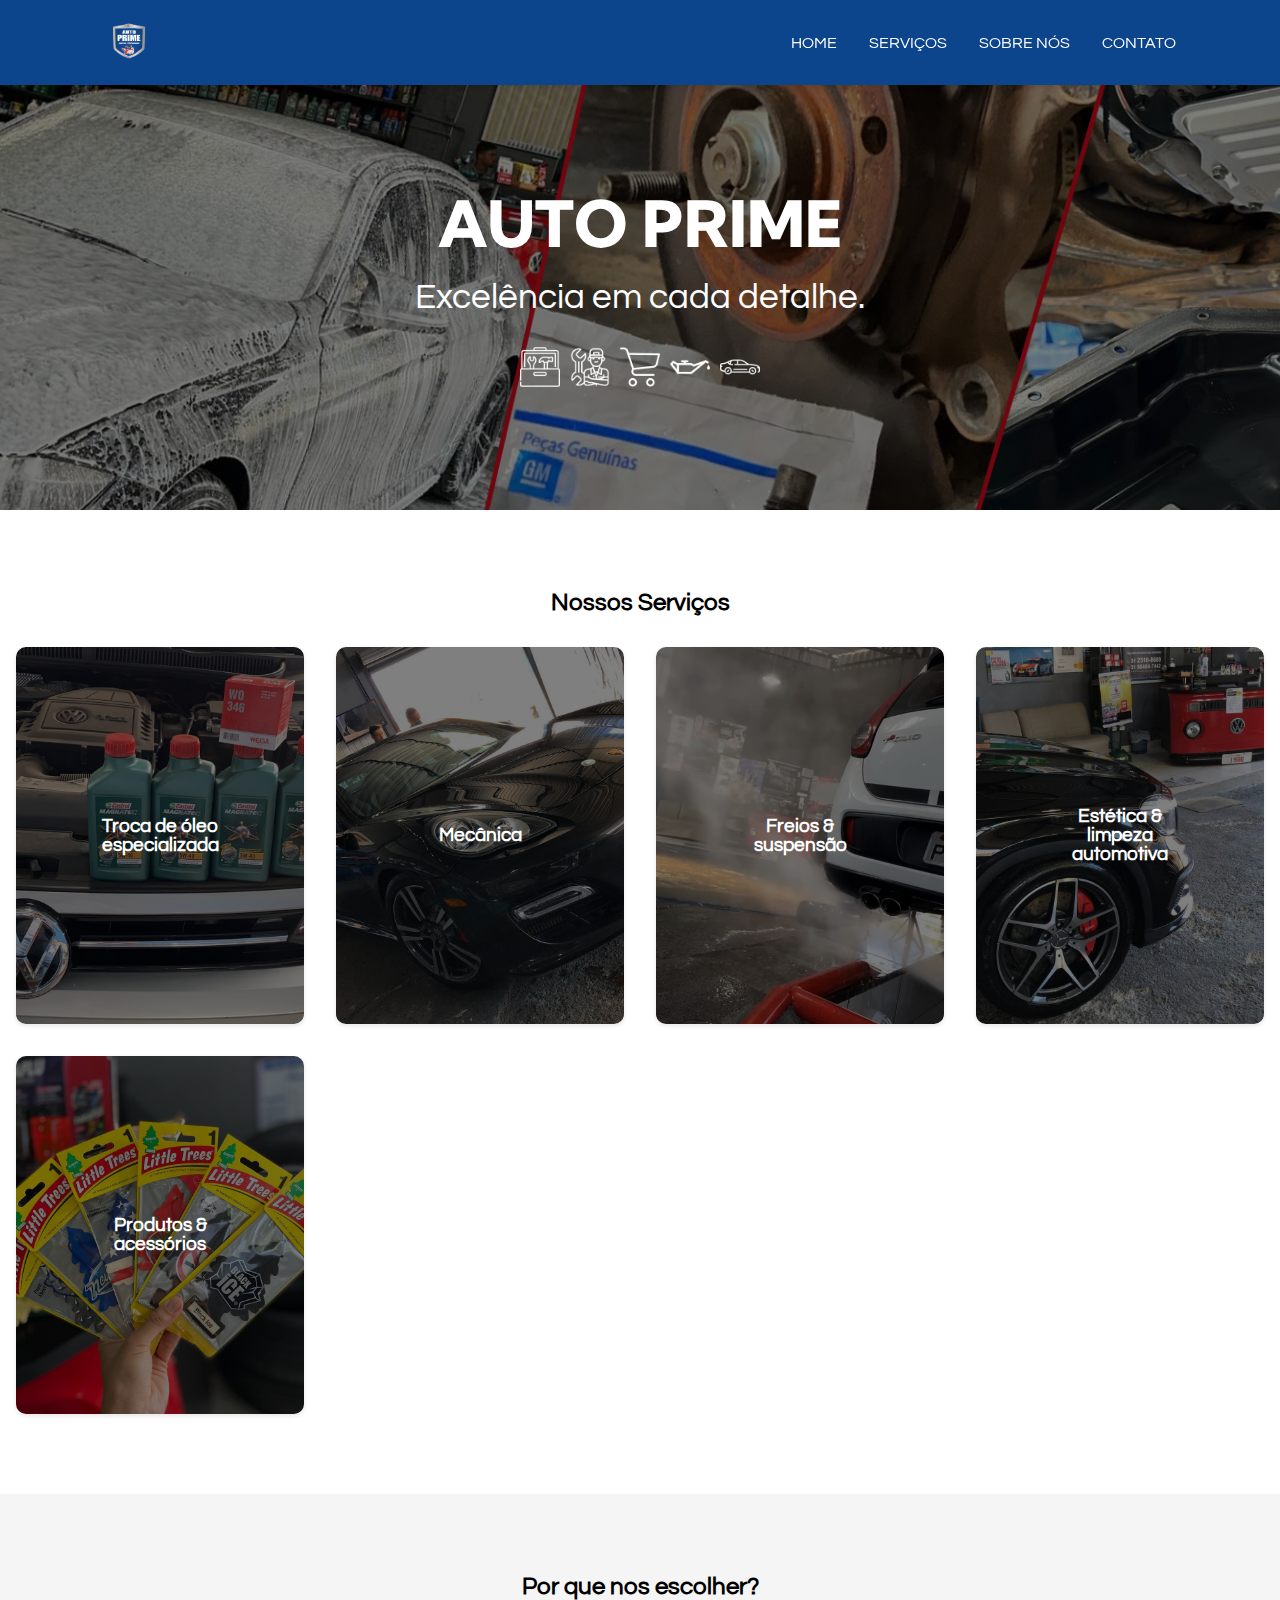
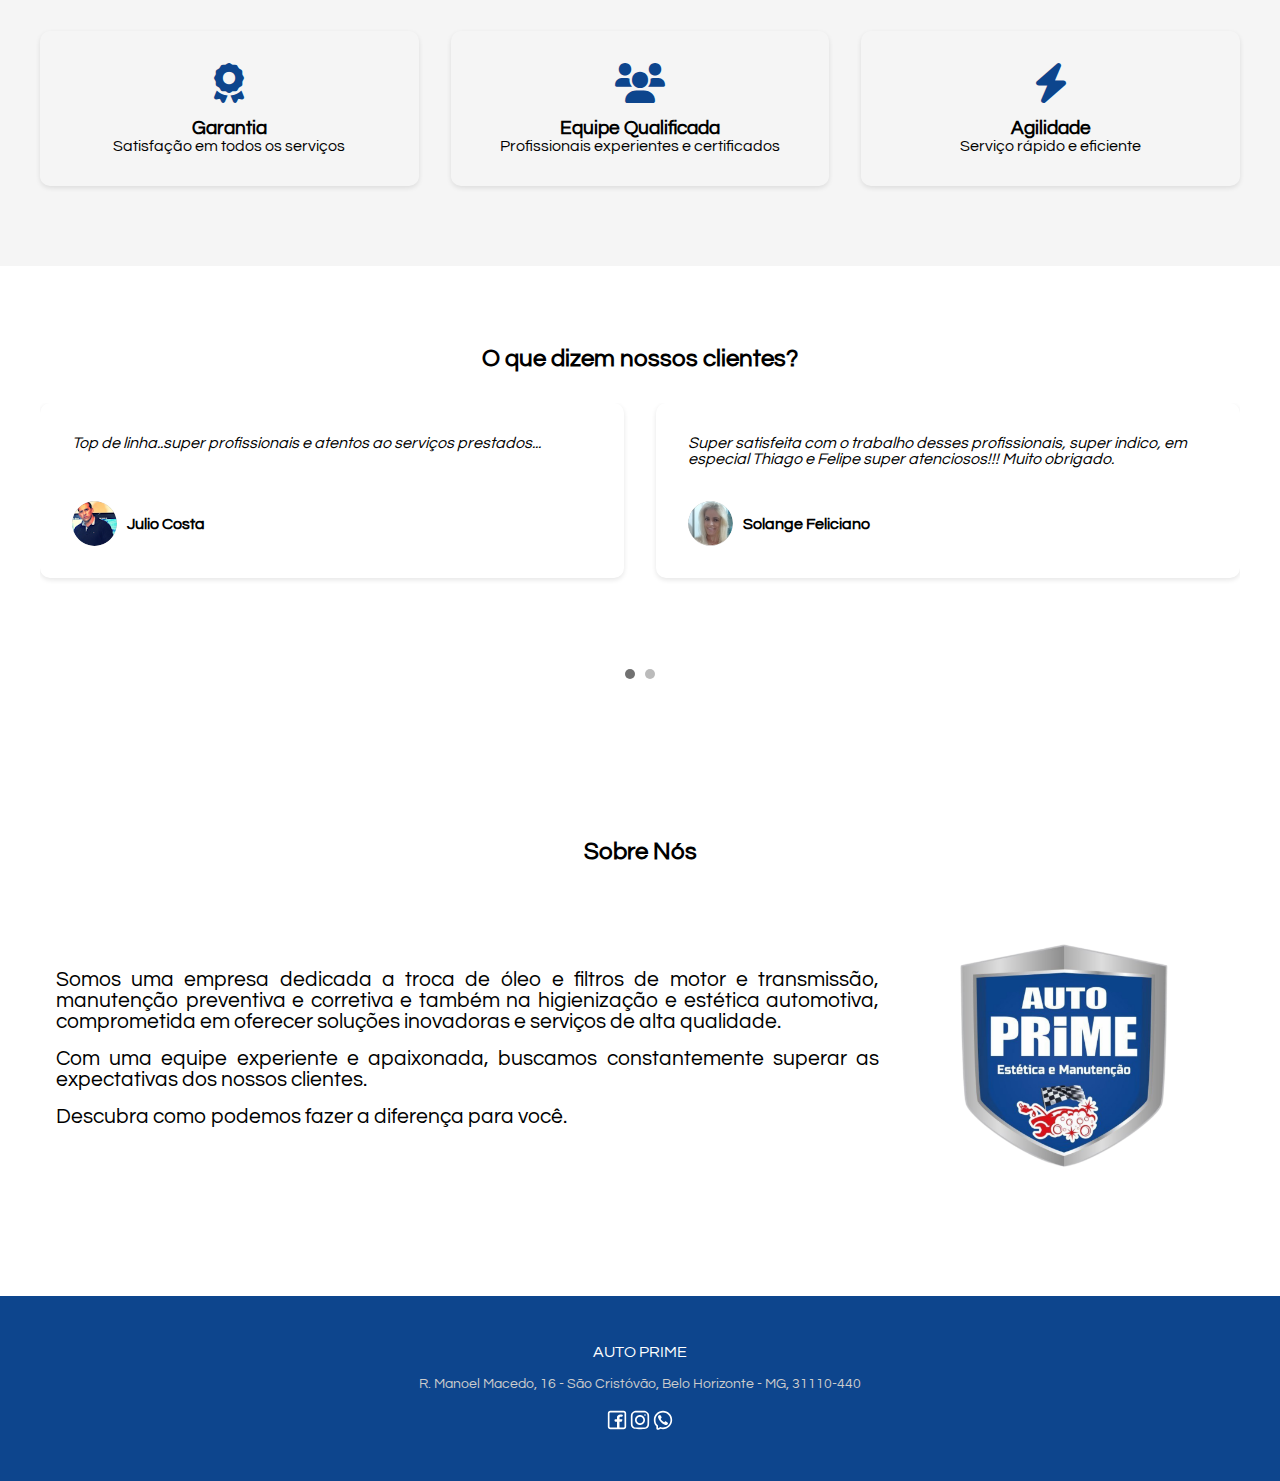
<file: index.html>
<!DOCTYPE html>
<html lang="pt-BR">
<head>
    <meta charset="UTF-8">
    <meta name="viewport" content="width=device-width, initial-scale=1.0">
    <title>Auto Prime - Excelência em cada detalhe</title>
    <link href="https://fonts.googleapis.com/css2?family=Questrial&display=swap" rel="stylesheet">
    <link href="https://fonts.googleapis.com/css2?family=Kumbh+Sans:wght@400;500;600;700&display=swap" rel="stylesheet">
    <link rel='shorcut icon' href="resources/img/logo.png" type="image/x-icon">
    <link href="https://cdnjs.cloudflare.com/ajax/libs/font-awesome/6.0.0/css/all.min.css" rel="stylesheet">
    <link rel="stylesheet" href="resources/css/index.css?v=<?= time() ?>">
</head>
<body>
    <header>
        <nav>
            <a href=""><img src="resources/img/logo.png" width="50px" alt="Logo"></a>
            <div class="hamburger-menu" onclick="toggleMenu()">
                <div class="bar"></div>
                <div class="bar"></div>
                <div class="bar"></div>
            </div>
            <div class="nav-links" id="navLinks">
                <a href="index.html" onclick="closeMenu()">HOME</a>
                <a href="services.html" onclick="closeMenu()">SERVIÇOS</a>
                <a href="about.html" onclick="closeMenu()">SOBRE NÓS</a>
                <a href="contact.html" onclick="closeMenu()">CONTATO</a>
            </div>
        </nav>
    </header>

    <section class="hero" id="home">
        <div class="hero-content">
            <h1>AUTO PRIME</h1>
            <p>Excelência em cada detalhe.</p>
            <div class="icons-container">
                <img src="resources/img/icon_ferramentas.png" width="40px">
                <img src="resources/img/icon_mecanico.png" width="40px">
                <img src="resources/img/icon_carrinho.png" width="40px">
                <img src="resources/img/icon_oleo.png" width="40px">
                <img src="resources/img/icon_carro.png" width="40px">
            </div>
        </div>
    </section>

    <section class="services" id="services">
        <div class="section-title">
            <h2>Nossos Serviços</h2>
        </div>
        <div class="services-grid">
            <a href="services/troca.html" class="service-card">
                <div>
                    <h3>Troca de óleo especializada</h3>
                </div>
            </a>
            <a href="services/mecanica.html" class="service-card">
                <div>
                    <h3>Mecânica</h3>
                </div>
            </a>
            <a href="services/freio.html" class="service-card">
                <div>
                    <h3>Freios & suspensão</h3>
                </div>
            </a>
            <a href="services/estetica.html" class="service-card">
                <div>
                    <h3>Estética & limpeza automotiva</h3>
                </div>
            </a>
           <a href="services/produtos.html" class="service-card">
            <div>
                <h3>Produtos & acessórios</h3>
            </div>
           </a>
        </div>
    </section>

    <section class="features">
        <div class="section-title">
            <h2>Por que nos escolher?</h2>
        </div>
        <div class="features-grid">
            <div class="feature-card">
                <i class="fa-solid fa-award"></i>
                <h3>Garantia</h3>
                <p>Satisfação em todos os serviços</p>
            </div>
            <div class="feature-card">
                <i class="fas fa-users"></i>
                <h3>Equipe Qualificada</h3>
                <p>Profissionais experientes e certificados</p>
            </div>
            <div class="feature-card">
                <i class="fas fa-bolt"></i>
                <h3>Agilidade</h3>
                <p>Serviço rápido e eficiente</p>
            </div>
        </div>
    </section>

    <section class="testimonials">
        <div class="section-title">
            <h2>O que dizem nossos clientes?</h2>
        </div>
        <div class="testimonials-container">
            <div class="testimonials-grid">
            </div>
        </div>
        <div class="navigation-dots">
        </div>
        <script src="resources/js/coments.js"></script>
    </section>


    <section class="about" id="about">
        <div class="section-title">
            <h2>Sobre Nós</h2>
        </div>
        
        <div class="about-grid">
            <div class="about-p">
                <p>Somos uma empresa dedicada a troca de óleo e filtros de motor e transmissão, manutenção preventiva e corretiva e também na higienização e estética automotiva, comprometida em oferecer soluções inovadoras e serviços de alta qualidade. </p>
                <p>Com uma equipe experiente e apaixonada, buscamos constantemente superar as expectativas dos nossos clientes.</p>
                <p>Descubra como podemos fazer a diferença para você. </p>
            </div>
            <img src="resources/img/logo.png">
        </div>
    </section>

    <footer>
        <div class="logo">AUTO PRIME</div>
        <div class="address">
            R. Manoel Macedo, 16 - São Cristóvão, Belo Horizonte - MG, 31110-440
        </div>
        <div class="social">
            <a target="_blank"  href="https://www.facebook.com/bhautoprime/"><img src="resources/svg/facebook-svgrepo-com.svg"></a>
            <a target="_blank"  href="https://www.instagram.com/_autoprime/"><img src="resources/svg/instagram-svgrepo-com.svg"></a>
            <a target="_blank"  href="https://api.whatsapp.com/send?phone=5531971520040&text=Olá%21+Tenho+interesse+em+um+dos+seus+produtos%2Fserviços...&fbclid=PAZXh0bgNhZW0CMTEAAaZslkuvorh8GtUOdG8eYzAE6QaVsUElSeN8qJ-w4eiecC7cbi_hsnzWYIs_aem_8wl4f2KpVG-vnjQx-TKd7w"><img src="resources/svg/whatsapp-svgrepo-com.svg" target="_blank"></a>
        </div>
    </footer>
    <script src="resources/js/index.js"></script>
</body>
</html>
</file>
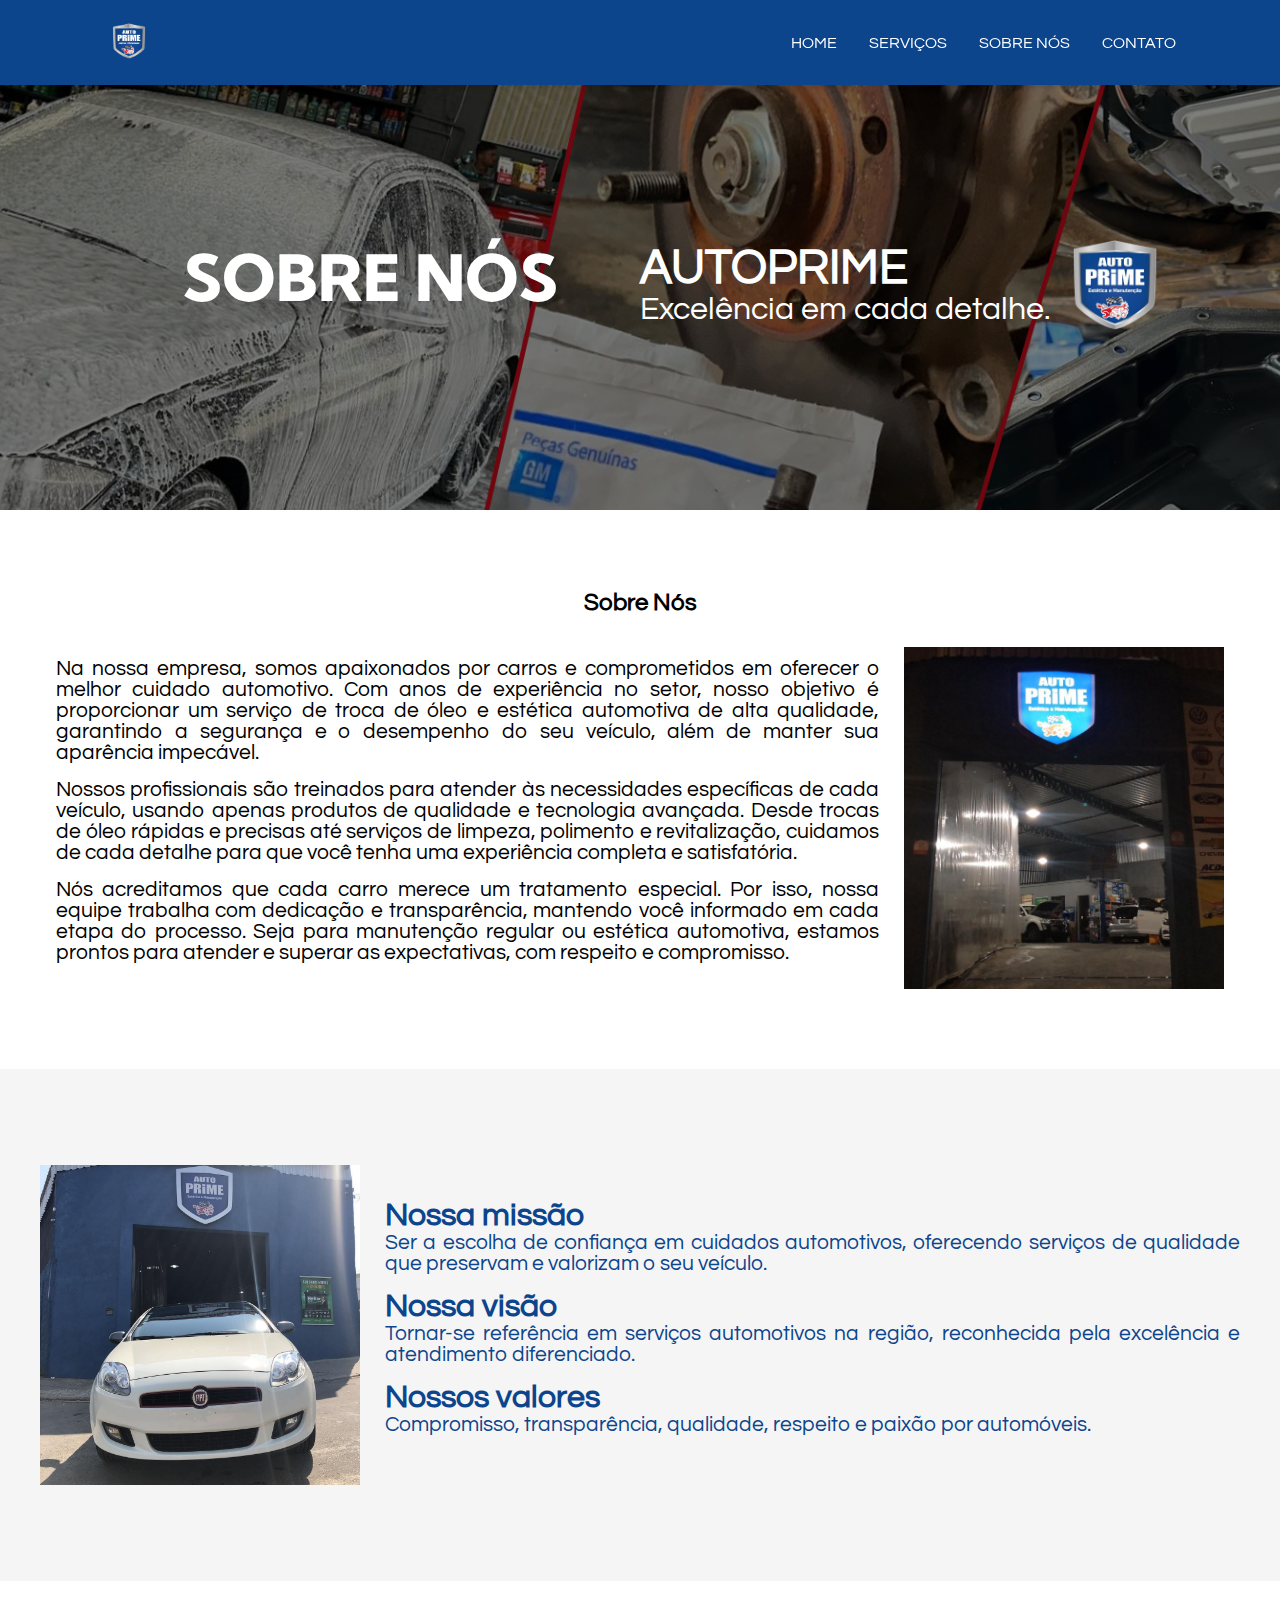
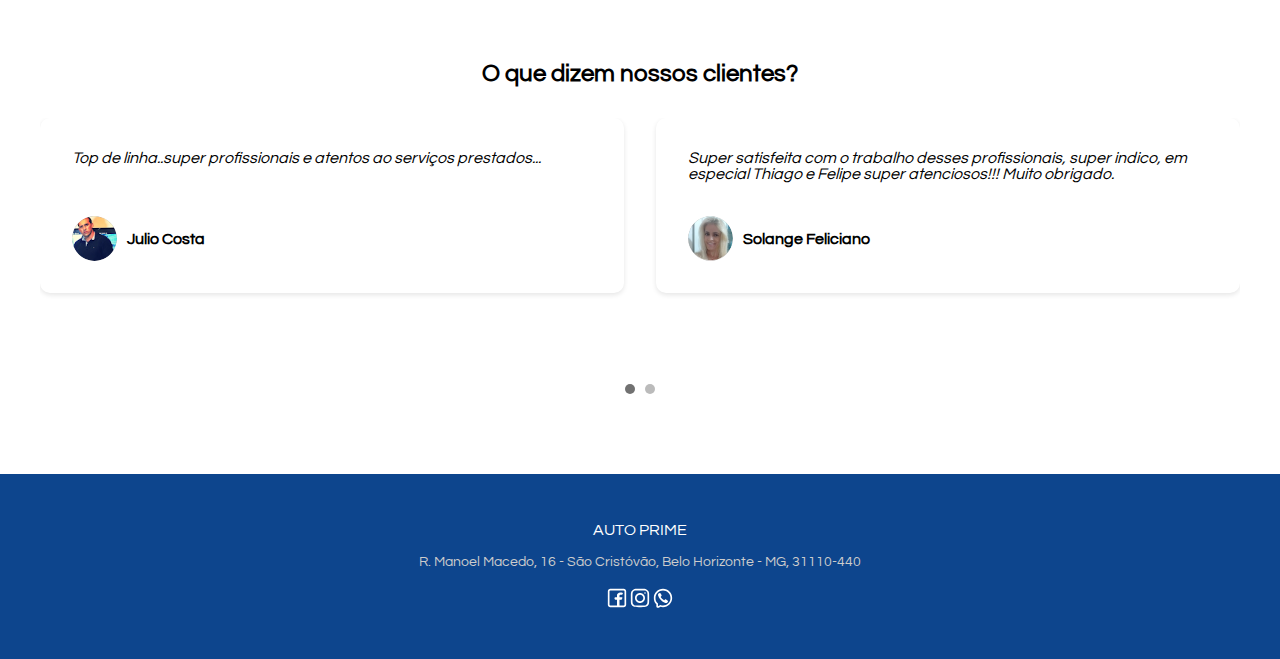
<file: about.html>
<!DOCTYPE html>
<html lang="pt-BR">
<head>
    <meta charset="UTF-8">
    <meta name="viewport" content="width=device-width, initial-scale=1.0">
    <title>Auto Prime - Excelência em cada detalhe</title>
    <link href="https://fonts.googleapis.com/css2?family=Questrial&display=swap" rel="stylesheet">
    <link href="https://fonts.googleapis.com/css2?family=Kumbh+Sans:wght@400;500;600;700&display=swap" rel="stylesheet">
    <link rel='shorcut icon' href="resources/img/logo.png" type="image/x-icon">
    <link href="https://cdnjs.cloudflare.com/ajax/libs/font-awesome/6.0.0/css/all.min.css" rel="stylesheet">
    <link rel="stylesheet" href="resources/css/index.css?v=<?= time() ?>">
</head>
<body>
    <header>
        <nav>
            <a href="index.html"><img src="resources/img/logo.png" width="50px" alt="Logo"></a>
            <div class="hamburger-menu" onclick="toggleMenu()">
                <div class="bar"></div>
                <div class="bar"></div>
                <div class="bar"></div>
            </div>
            <div class="nav-links" id="navLinks">
                <a href="index.html" onclick="closeMenu()">HOME</a>
                <a href="services.html" onclick="closeMenu()">SERVIÇOS</a>
                <a href="about.html" onclick="closeMenu()">SOBRE NÓS</a>
                <a href="contact.html" onclick="closeMenu()">CONTATO</a>
            </div>
        </nav>
    </header>

    <section class="hero-page" id="home">
        <div class="hero-content-page">
            <h1>SOBRE NÓS</h1>
            <div class="hero-autoprime-grid">
                <div class="hero-autoprime">
                    <h2>AUTOPRIME</h2>
                    <h3>Excelência em cada detalhe.</h3>
                </div>
                <img src="resources/img/logo.png">
            </div>
        </div>
    </section>

    <section class="about" id="about">
        <div class="section-title">
            <h2>Sobre Nós</h2>
        </div>
        
        <div class="about-grid">
            <div class="about-p">
                <p>Na nossa empresa, somos apaixonados por carros e comprometidos em oferecer o melhor cuidado automotivo. Com anos de experiência no setor, nosso objetivo é proporcionar um serviço de troca de óleo e estética automotiva de alta qualidade, garantindo a segurança e o desempenho do seu veículo, além de manter sua aparência impecável. </p>
                <p>Nossos profissionais são treinados para atender às necessidades específicas de cada veículo, usando apenas produtos de qualidade e tecnologia avançada. Desde trocas de óleo rápidas e precisas até serviços de limpeza, polimento e revitalização, cuidamos de cada detalhe para que você tenha uma experiência completa e satisfatória.</p>
                <p>
                    Nós acreditamos que cada carro merece um tratamento especial. Por isso, nossa equipe trabalha com dedicação e transparência, mantendo você informado em cada etapa do processo. Seja para manutenção regular ou estética automotiva, estamos prontos para atender e superar as expectativas, com respeito e compromisso.  </p>
            </div>
            <img src="resources/img/sobrenos_oficina.png">
        </div>
    </section>

    <section class="mission" id="mission">
        <div class="mission-grid">
            <img src="resources/img/sobrenos_palio.jpg">
            <div class="mission-p">
                <h1>Nossa missão</h1>
                <p>Ser a escolha de confiança em cuidados automotivos, oferecendo serviços de qualidade que preservam e valorizam o seu veículo.</p>
                <h1>Nossa visão</h1>
                <p>Tornar-se referência em serviços automotivos na região, reconhecida pela excelência e atendimento diferenciado.</p>
                <h1>Nossos valores</h1>
                <p>Compromisso, transparência, qualidade, respeito e paixão por automóveis. </p>
            </div>
        </div>
    </section>

    <section class="testimonials">
        <div class="section-title">
            <h2>O que dizem nossos clientes?</h2>
        </div>
        <div class="testimonials-container">
            <div class="testimonials-grid">
            </div>
        </div>
        <div class="navigation-dots">
        </div>
        <script src="resources/js/coments.js"></script>
    </section>

    <footer>
        <div class="logo">AUTO PRIME</div>
        <div class="address">
            R. Manoel Macedo, 16 - São Cristóvão, Belo Horizonte - MG, 31110-440
        </div>
        <div class="social">
            <a target="_blank"  href="https://www.facebook.com/bhautoprime/"><img src="resources/svg/facebook-svgrepo-com.svg"></a>
            <a target="_blank"  href="https://www.instagram.com/_autoprime/"><img src="resources/svg/instagram-svgrepo-com.svg"></a>
            <a target="_blank"  href="https://api.whatsapp.com/send?phone=5531971520040&text=Olá%21+Tenho+interesse+em+um+dos+seus+produtos%2Fserviços...&fbclid=PAZXh0bgNhZW0CMTEAAaZslkuvorh8GtUOdG8eYzAE6QaVsUElSeN8qJ-w4eiecC7cbi_hsnzWYIs_aem_8wl4f2KpVG-vnjQx-TKd7w"><img src="resources/svg/whatsapp-svgrepo-com.svg" target="_blank"></a>
        </div>
    </footer>
    <script src="resources/js/index.js"></script>
</body>
</html>
</file>
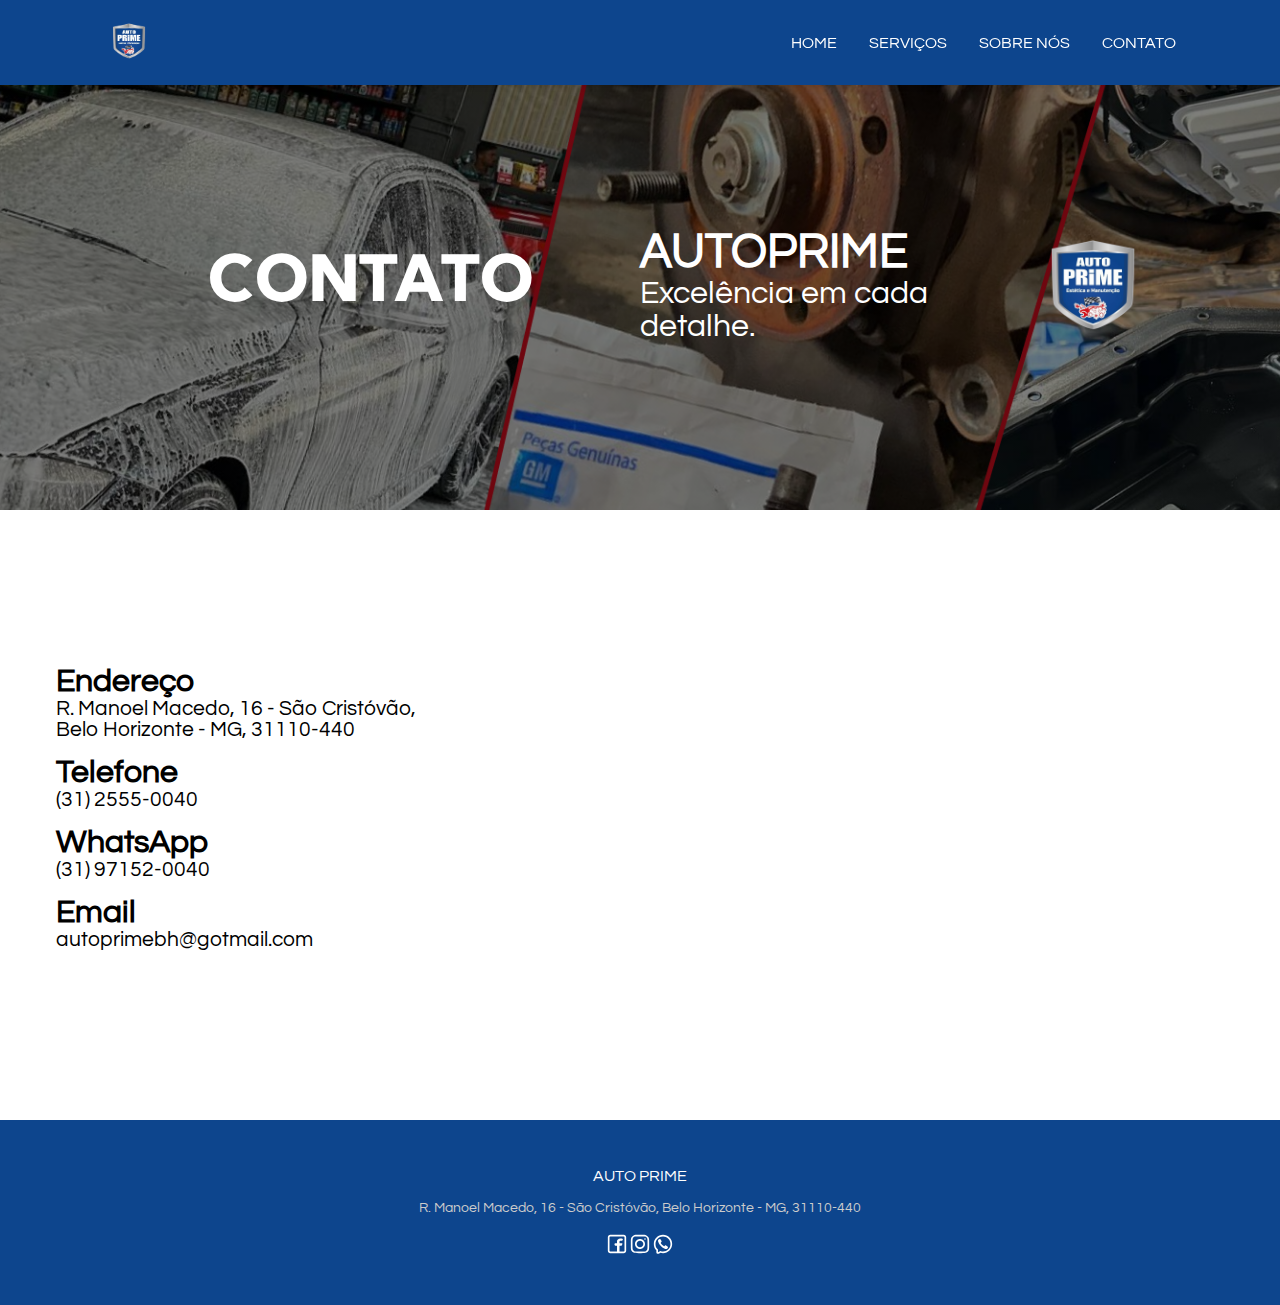
<file: contact.html>
<!DOCTYPE html>
<html lang="pt-BR">
<head>
    <meta charset="UTF-8">
    <meta name="viewport" content="width=device-width, initial-scale=1.0">
    <title>Auto Prime - Excelência em cada detalhe</title>
    <link href="https://fonts.googleapis.com/css2?family=Questrial&display=swap" rel="stylesheet">
    <link href="https://fonts.googleapis.com/css2?family=Kumbh+Sans:wght@400;500;600;700&display=swap" rel="stylesheet">
    <link rel='shorcut icon' href="resources/img/logo.png" type="image/x-icon">
    <link href="https://cdnjs.cloudflare.com/ajax/libs/font-awesome/6.0.0/css/all.min.css" rel="stylesheet">
    <link rel="stylesheet" href="resources/css/index.css?v=<?= time() ?>">
</head>
<body>
    <header>
        <nav>
            <a href=""><img src="resources/img/logo.png" width="50px" alt="Logo"></a>
            <div class="hamburger-menu" onclick="toggleMenu()">
                <div class="bar"></div>
                <div class="bar"></div>
                <div class="bar"></div>
            </div>
            <div class="nav-links" id="navLinks">
                <a href="index.html" onclick="closeMenu()">HOME</a>
                <a href="services.html" onclick="closeMenu()">SERVIÇOS</a>
                <a href="about.html" onclick="closeMenu()">SOBRE NÓS</a>
                <a href="contact.html" onclick="closeMenu()">CONTATO</a>
            </div>
        </nav>
    </header>

    <section class="hero-page" id="home">
        <div class="hero-content-page">
            <h1>CONTATO</h1>
            <div class="hero-autoprime-grid">
                <div class="hero-autoprime">
                    <h2>AUTOPRIME</h2>
                    <h3>Excelência em cada detalhe.</h3>
                </div>
                <img src="resources/img/logo.png">
            </div>
        </div>
    </section>

    <section class="loc" id="loc">
        <div class="loc-grid">
            <div class="loc-p">
                <h1>Endereço</h1>
                <p>R. Manoel Macedo, 16 - São Cristóvão,</br> Belo Horizonte - MG, 31110-440</p>
                <h1>Telefone</h1>
                <p>(31) 2555-0040</p>
                <h1>WhatsApp</h1>
                <p>(31) 97152-0040</p>
                <h1>Email</h1>
                <p>autoprimebh@gotmail.com</p>
            </div>
            <iframe src="https://www.google.com/maps/embed?pb=!1m18!1m12!1m3!1d625.9580592643704!2d-43.94393505461644!3d-19.90291972500787!2m3!1f0!2f0!3f0!3m2!1i1024!2i768!4f13.1!3m3!1m2!1s0xa69b5d03360271%3A0x396ecd8790f66d69!2sAUTO%20PRIME%20Est%C3%A9tica%20e%20Manuten%C3%A7%C3%A3o!5e0!3m2!1spt-BR!2sbr!4v1733847409455!5m2!1spt-BR!2sbr" style="border:0;" allowfullscreen="" loading="lazy" referrerpolicy="no-referrer-when-downgrade"></iframe>
        </div>
    </section>

    <footer>
        <div class="logo">AUTO PRIME</div>
        <div class="address">
            R. Manoel Macedo, 16 - São Cristóvão, Belo Horizonte - MG, 31110-440
        </div>
        <div class="social">
            <a target="_blank"  href="https://www.facebook.com/bhautoprime/"><img src="resources/svg/facebook-svgrepo-com.svg"></a>
            <a target="_blank"  href="https://www.instagram.com/_autoprime/"><img src="resources/svg/instagram-svgrepo-com.svg"></a>
            <a target="_blank"  href="https://api.whatsapp.com/send?phone=5531971520040&text=Olá%21+Tenho+interesse+em+um+dos+seus+produtos%2Fserviços...&fbclid=PAZXh0bgNhZW0CMTEAAaZslkuvorh8GtUOdG8eYzAE6QaVsUElSeN8qJ-w4eiecC7cbi_hsnzWYIs_aem_8wl4f2KpVG-vnjQx-TKd7w"><img src="resources/svg/whatsapp-svgrepo-com.svg" target="_blank"></a>
        </div>
    </footer>
    <script src="resources/js/index.js"></script>
</body>
</html>
</file>
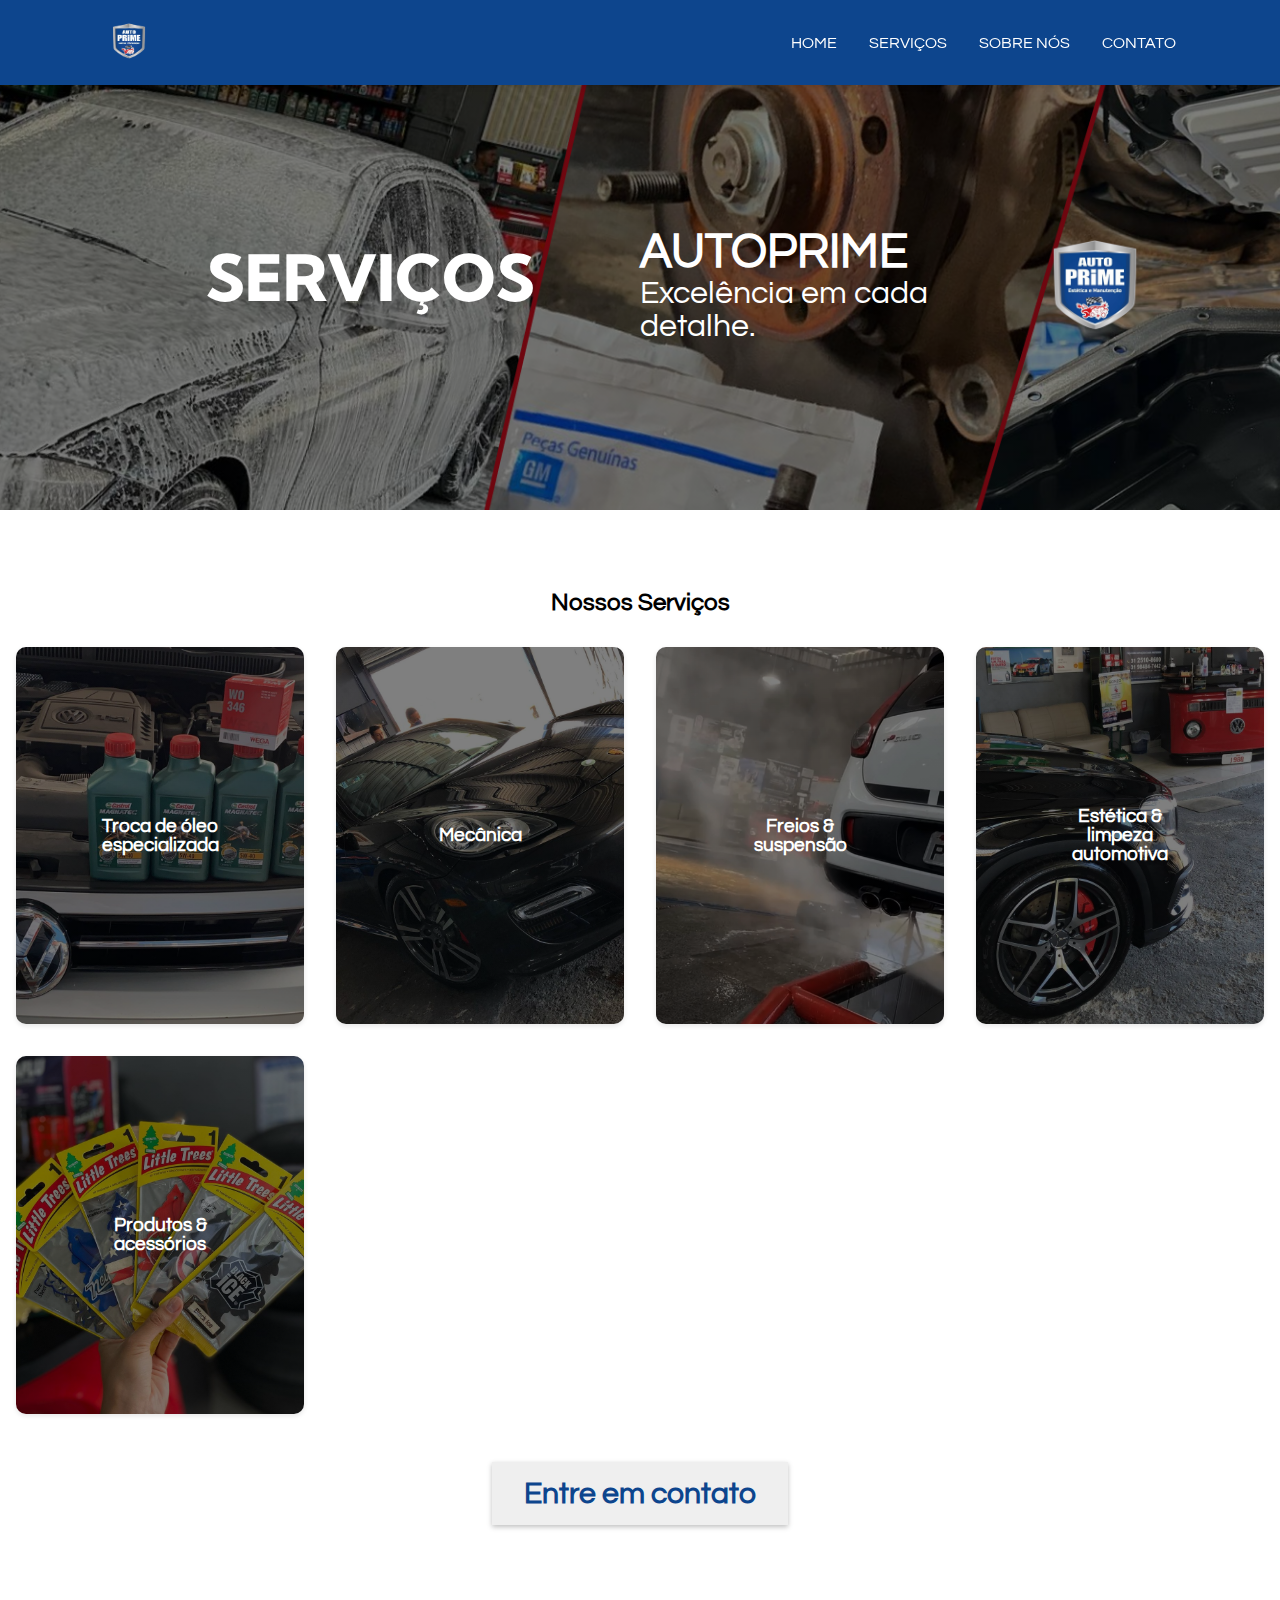
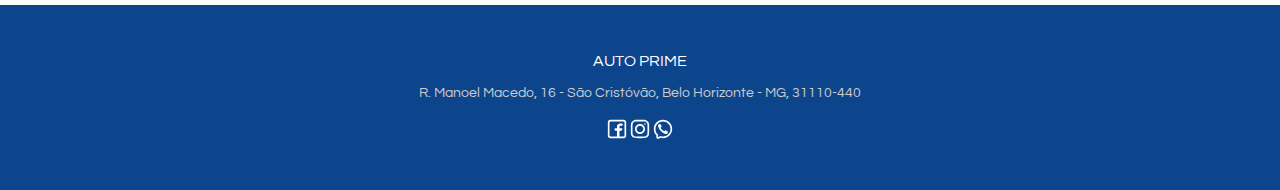
<file: services.html>
<!DOCTYPE html>
<html lang="pt-BR">
<head>
    <meta charset="UTF-8">
    <meta name="viewport" content="width=device-width, initial-scale=1.0">
    <title>Auto Prime - Excelência em cada detalhe</title>
    <link href="https://fonts.googleapis.com/css2?family=Questrial&display=swap" rel="stylesheet">
    <link href="https://fonts.googleapis.com/css2?family=Kumbh+Sans:wght@400;500;600;700&display=swap" rel="stylesheet">
    <link rel='shorcut icon' href="resources/img/logo.png" type="image/x-icon">
    <link href="https://cdnjs.cloudflare.com/ajax/libs/font-awesome/6.0.0/css/all.min.css" rel="stylesheet">
    <link rel="stylesheet" href="resources/css/index.css?v=<?= time() ?>">
</head>
<body>
    <header>
        <nav>
            <a href="index.html"><img src="resources/img/logo.png" width="50px" alt="Logo"></a>
            <div class="hamburger-menu" onclick="toggleMenu()">
                <div class="bar"></div>
                <div class="bar"></div>
                <div class="bar"></div>
            </div>
            <div class="nav-links" id="navLinks">
                <a href="index.html" onclick="closeMenu()">HOME</a>
                <a href="services.html" onclick="closeMenu()">SERVIÇOS</a>
                <a href="about.html" onclick="closeMenu()">SOBRE NÓS</a>
                <a href="contact.html" onclick="closeMenu()">CONTATO</a>
            </div>
        </nav>
    </header>

    <section class="hero-page" id="home">
        <div class="hero-content-page">
            <h1>SERVIÇOS</h1>
            <div class="hero-autoprime-grid">
                <div class="hero-autoprime">
                    <h2>AUTOPRIME</h2>
                    <h3>Excelência em cada detalhe.</h3>
                </div>
                <img src="resources/img/logo.png">
            </div>
        </div>
    </section>

    <section class="services" id="services">
        <div class="section-title">
            <h2>Nossos Serviços</h2>
        </div>
        <div class="services-grid">
            <a href="services/troca.html" class="service-card">
                <div>
                    <h3>Troca de óleo especializada</h3>
                </div>
            </a>
            <a href="services/mecanica.html" class="service-card">
                <div>
                    <h3>Mecânica</h3>
                </div>
            </a>
            <a href="services/freio.html" class="service-card">
                <div>
                    <h3>Freios & suspensão</h3>
                </div>
            </a>
            <a href="services/estetica.html" class="service-card">
                <div>
                    <h3>Estética & limpeza automotiva</h3>
                </div>
            </a>
           <a href="services/produtos.html" class="service-card">
            <div>
                <h3>Produtos & acessórios</h3>
            </div>
           </a>
        </div>
        <div class="section-button">
            <a href="contact.html"><button>Entre em contato</button></a>
         </div>
    </section>

    <footer>
        <div class="logo">AUTO PRIME</div>
        <div class="address">
            R. Manoel Macedo, 16 - São Cristóvão, Belo Horizonte - MG, 31110-440
        </div>
        <div class="social">
            <a target="_blank"  href="https://www.facebook.com/bhautoprime/"><img src="resources/svg/facebook-svgrepo-com.svg"></a>
            <a target="_blank"  href="https://www.instagram.com/_autoprime/"><img src="resources/svg/instagram-svgrepo-com.svg"></a>
            <a target="_blank"  href="https://api.whatsapp.com/send?phone=5531971520040&text=Olá%21+Tenho+interesse+em+um+dos+seus+produtos%2Fserviços...&fbclid=PAZXh0bgNhZW0CMTEAAaZslkuvorh8GtUOdG8eYzAE6QaVsUElSeN8qJ-w4eiecC7cbi_hsnzWYIs_aem_8wl4f2KpVG-vnjQx-TKd7w"><img src="resources/svg/whatsapp-svgrepo-com.svg" target="_blank"></a>
        </div>
    </footer>
    <script src="resources/js/index.js"></script>
</body>
</html>
</file>
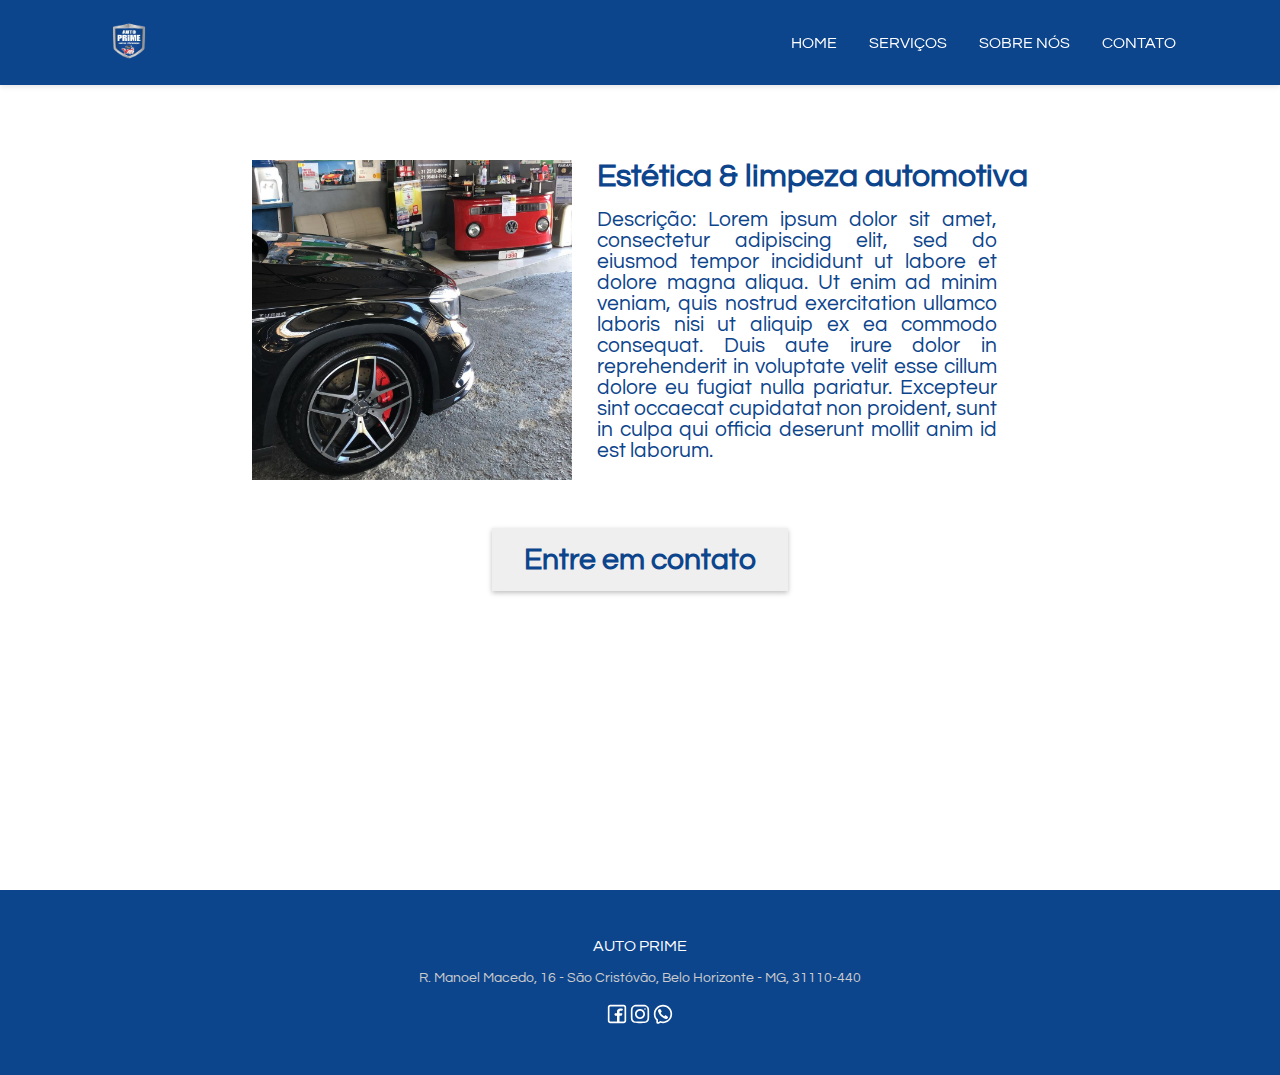
<file: services/estetica.html>
<!DOCTYPE html>
<html lang="pt-BR">
<head>
    <meta charset="UTF-8">
    <meta name="viewport" content="width=device-width, initial-scale=1.0">
    <title>Auto Prime - Excelência em cada detalhe</title>
    <link href="https://fonts.googleapis.com/css2?family=Questrial&display=swap" rel="stylesheet">
    <link href="https://fonts.googleapis.com/css2?family=Kumbh+Sans:wght@400;500;600;700&display=swap" rel="stylesheet">
    <link rel='shorcut icon' href="../resources/img/logo.png" type="image/x-icon">
    <link href="https://cdnjs.cloudflare.com/ajax/libs/font-awesome/6.0.0/css/all.min.css" rel="stylesheet">
    <link rel="stylesheet" href="../resources/css/index.css?v=<?= time() ?>">
</head>
<body>
    <header>
        <nav>
            <a href="../"><img src="../resources/img/logo.png" width="50px" alt="Logo"></a>
            <div class="hamburger-menu" onclick="toggleMenu()">
                <div class="bar"></div>
                <div class="bar"></div>
                <div class="bar"></div>
            </div>
            <div class="nav-links" id="navLinks">
                <a href="../index.html" onclick="closeMenu()">HOME</a>
                <a href="../services.html" onclick="closeMenu()">SERVIÇOS</a>
                <a href="../service.html" onclick="closeMenu()">SOBRE NÓS</a>
                <a href="../contact.html" onclick="closeMenu()">CONTATO</a>
            </div>
        </nav>
    </header>

    <section class="service" id="service">
        <div class="service-grid">
            <img src="../resources/img/servico_limpeza_e_estetica.jpg">
            <div class="service-p">
                <h1>Estética & limpeza automotiva</h1>
                <p>Descrição: Lorem ipsum dolor sit amet, consectetur adipiscing elit, sed do eiusmod tempor incididunt ut labore et dolore magna aliqua. Ut enim ad minim veniam, quis nostrud exercitation ullamco laboris nisi ut aliquip ex ea commodo consequat. Duis aute irure dolor in reprehenderit in voluptate velit esse cillum dolore eu fugiat nulla pariatur. Excepteur sint occaecat cupidatat non proident, sunt in culpa qui officia deserunt mollit anim id est laborum.</p>
            </div>
        </div>
        <div class="section-button">
            <a href="contact.html"><button>Entre em contato</button></a>
         </div>
    </section>

    <footer>
        <div class="logo">AUTO PRIME</div>
        <div class="address">
            R. Manoel Macedo, 16 - São Cristóvão, Belo Horizonte - MG, 31110-440
        </div>
        <div class="social">
            <a target="_blank"  href="https://www.facebook.com/bhautoprime/"><img src="../resources/svg/facebook-svgrepo-com.svg"></a>
            <a target="_blank"  href="https://www.instagram.com/_autoprime/"><img src="../resources/svg/instagram-svgrepo-com.svg"></a>
            <a target="_blank"  href="https://api.whatsapp.com/send?phone=5531971520040&text=Olá%21+Tenho+interesse+em+um+dos+seus+produtos%2Fserviços...&fbclid=PAZXh0bgNhZW0CMTEAAaZslkuvorh8GtUOdG8eYzAE6QaVsUElSeN8qJ-w4eiecC7cbi_hsnzWYIs_aem_8wl4f2KpVG-vnjQx-TKd7w"><img src="../resources/svg/whatsapp-svgrepo-com.svg" target="_blank"></a>
        </div>
    </footer>
    <script src="../resources/js/index.js"></script>
</body>
</html>
</file>
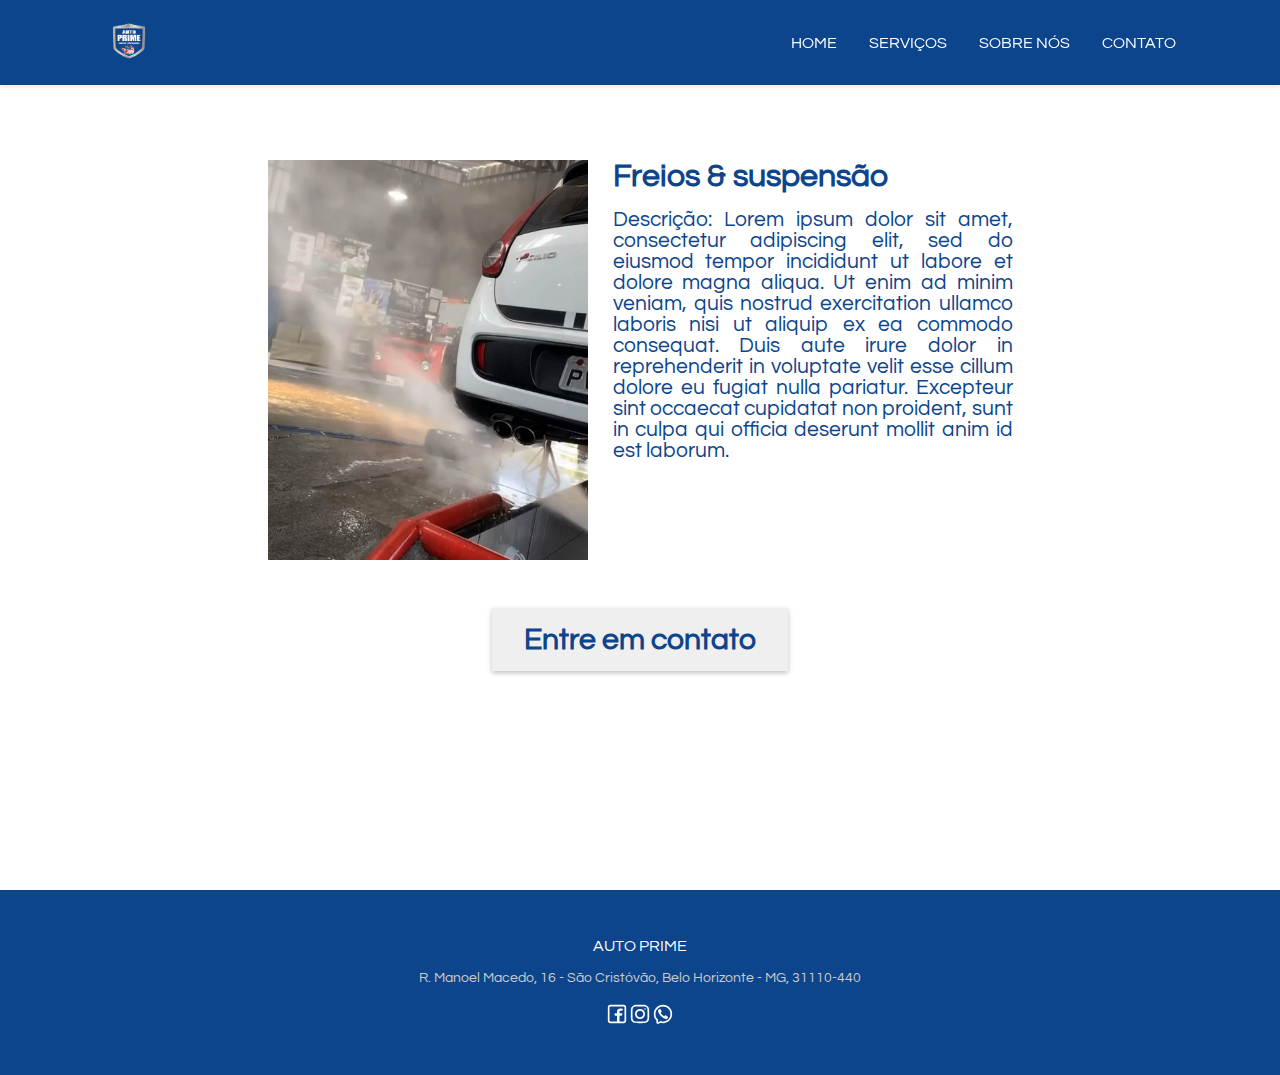
<file: services/freio.html>
<!DOCTYPE html>
<html lang="pt-BR">
<head>
    <meta charset="UTF-8">
    <meta name="viewport" content="width=device-width, initial-scale=1.0">
    <title>Auto Prime - Excelência em cada detalhe</title>
    <link href="https://fonts.googleapis.com/css2?family=Questrial&display=swap" rel="stylesheet">
    <link href="https://fonts.googleapis.com/css2?family=Kumbh+Sans:wght@400;500;600;700&display=swap" rel="stylesheet">
    <link rel='shorcut icon' href="../resources/img/logo.png" type="image/x-icon">
    <link href="https://cdnjs.cloudflare.com/ajax/libs/font-awesome/6.0.0/css/all.min.css" rel="stylesheet">
    <link rel="stylesheet" href="../resources/css/index.css?v=<?= time() ?>">
</head>
<body>
    <header>
        <nav>
            <a href="../"><img src="../resources/img/logo.png" width="50px" alt="Logo"></a>
            <div class="hamburger-menu" onclick="toggleMenu()">
                <div class="bar"></div>
                <div class="bar"></div>
                <div class="bar"></div>
            </div>
            <div class="nav-links" id="navLinks">
                <a href="../index.html" onclick="closeMenu()">HOME</a>
                <a href="../services.html" onclick="closeMenu()">SERVIÇOS</a>
                <a href="../service.html" onclick="closeMenu()">SOBRE NÓS</a>
                <a href="../contact.html" onclick="closeMenu()">CONTATO</a>
            </div>
        </nav>
    </header>

    <section class="service" id="service">
        <div class="service-grid">
            <img src="../resources/img/servico_freio_e_suspensao.jpg">
            <div class="service-p">
                <h1>Freios & suspensão</h1>
                <p>Descrição: Lorem ipsum dolor sit amet, consectetur adipiscing elit, sed do eiusmod tempor incididunt ut labore et dolore magna aliqua. Ut enim ad minim veniam, quis nostrud exercitation ullamco laboris nisi ut aliquip ex ea commodo consequat. Duis aute irure dolor in reprehenderit in voluptate velit esse cillum dolore eu fugiat nulla pariatur. Excepteur sint occaecat cupidatat non proident, sunt in culpa qui officia deserunt mollit anim id est laborum.</p>
            </div>
        </div>
        <div class="section-button">
            <a href="contact.html"><button>Entre em contato</button></a>
         </div>
    </section>

    <footer>
        <div class="logo">AUTO PRIME</div>
        <div class="address">
            R. Manoel Macedo, 16 - São Cristóvão, Belo Horizonte - MG, 31110-440
        </div>
        <div class="social">
            <a target="_blank"  href="https://www.facebook.com/bhautoprime/"><img src="../resources/svg/facebook-svgrepo-com.svg"></a>
            <a target="_blank"  href="https://www.instagram.com/_autoprime/"><img src="../resources/svg/instagram-svgrepo-com.svg"></a>
            <a target="_blank"  href="https://api.whatsapp.com/send?phone=5531971520040&text=Olá%21+Tenho+interesse+em+um+dos+seus+produtos%2Fserviços...&fbclid=PAZXh0bgNhZW0CMTEAAaZslkuvorh8GtUOdG8eYzAE6QaVsUElSeN8qJ-w4eiecC7cbi_hsnzWYIs_aem_8wl4f2KpVG-vnjQx-TKd7w"><img src="../resources/svg/whatsapp-svgrepo-com.svg" target="_blank"></a>
        </div>
    </footer>
    <script src="../resources/js/index.js"></script>
</body>
</html>
</file>
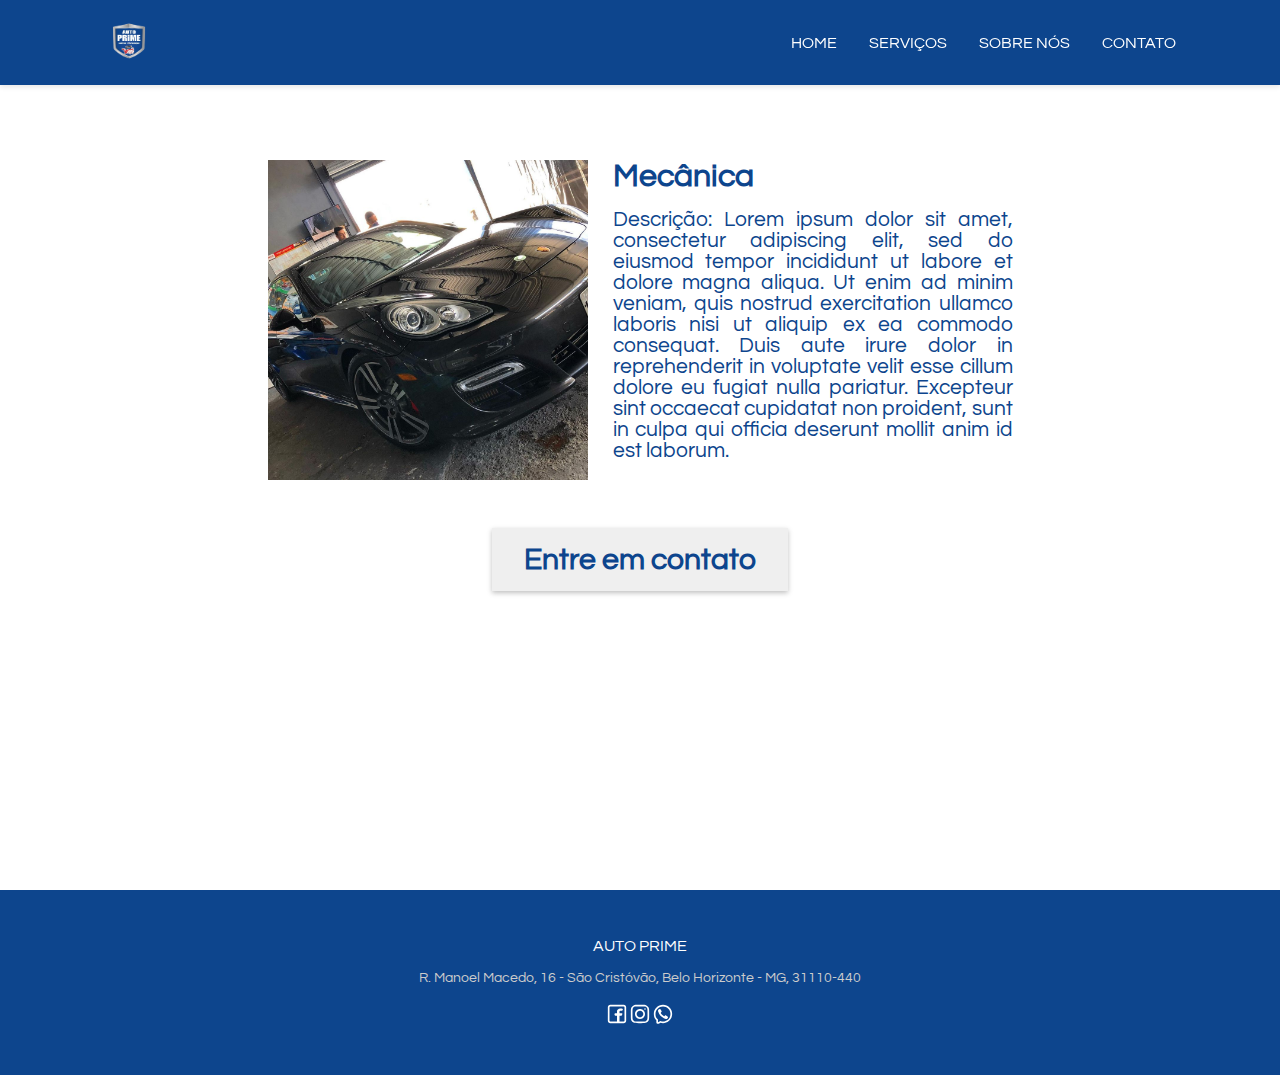
<file: services/mecanica.html>
<!DOCTYPE html>
<html lang="pt-BR">
<head>
    <meta charset="UTF-8">
    <meta name="viewport" content="width=device-width, initial-scale=1.0">
    <title>Auto Prime - Excelência em cada detalhe</title>
    <link href="https://fonts.googleapis.com/css2?family=Questrial&display=swap" rel="stylesheet">
    <link href="https://fonts.googleapis.com/css2?family=Kumbh+Sans:wght@400;500;600;700&display=swap" rel="stylesheet">
    <link rel='shorcut icon' href="../resources/img/logo.png" type="image/x-icon">
    <link href="https://cdnjs.cloudflare.com/ajax/libs/font-awesome/6.0.0/css/all.min.css" rel="stylesheet">
    <link rel="stylesheet" href="../resources/css/index.css?v=<?= time() ?>">
</head>
<body>
    <header>
        <nav>
            <a href="../"><img src="../resources/img/logo.png" width="50px" alt="Logo"></a>
            <div class="hamburger-menu" onclick="toggleMenu()">
                <div class="bar"></div>
                <div class="bar"></div>
                <div class="bar"></div>
            </div>
            <div class="nav-links" id="navLinks">
                <a href="../index.html" onclick="closeMenu()">HOME</a>
                <a href="../services.html" onclick="closeMenu()">SERVIÇOS</a>
                <a href="../service.html" onclick="closeMenu()">SOBRE NÓS</a>
                <a href="../contact.html" onclick="closeMenu()">CONTATO</a>
            </div>
        </nav>
    </header>

    <section class="service" id="service">
        <div class="service-grid">
            <img src="../resources/img/servico_mecanica.jpg">
            <div class="service-p">
                <h1>Mecânica</h1>
                <p>Descrição: Lorem ipsum dolor sit amet, consectetur adipiscing elit, sed do eiusmod tempor incididunt ut labore et dolore magna aliqua. Ut enim ad minim veniam, quis nostrud exercitation ullamco laboris nisi ut aliquip ex ea commodo consequat. Duis aute irure dolor in reprehenderit in voluptate velit esse cillum dolore eu fugiat nulla pariatur. Excepteur sint occaecat cupidatat non proident, sunt in culpa qui officia deserunt mollit anim id est laborum.</p>
            </div>
        </div>
        <div class="section-button">
            <a href="contact.html"><button>Entre em contato</button></a>
         </div>
    </section>

    <footer>
        <div class="logo">AUTO PRIME</div>
        <div class="address">
            R. Manoel Macedo, 16 - São Cristóvão, Belo Horizonte - MG, 31110-440
        </div>
        <div class="social">
            <a target="_blank"  href="https://www.facebook.com/bhautoprime/"><img src="../resources/svg/facebook-svgrepo-com.svg"></a>
            <a target="_blank"  href="https://www.instagram.com/_autoprime/"><img src="../resources/svg/instagram-svgrepo-com.svg"></a>
            <a target="_blank"  href="https://api.whatsapp.com/send?phone=5531971520040&text=Olá%21+Tenho+interesse+em+um+dos+seus+produtos%2Fserviços...&fbclid=PAZXh0bgNhZW0CMTEAAaZslkuvorh8GtUOdG8eYzAE6QaVsUElSeN8qJ-w4eiecC7cbi_hsnzWYIs_aem_8wl4f2KpVG-vnjQx-TKd7w"><img src="../resources/svg/whatsapp-svgrepo-com.svg" target="_blank"></a>
        </div>
    </footer>
    <script src="../resources/js/index.js"></script>
</body>
</html>
</file>
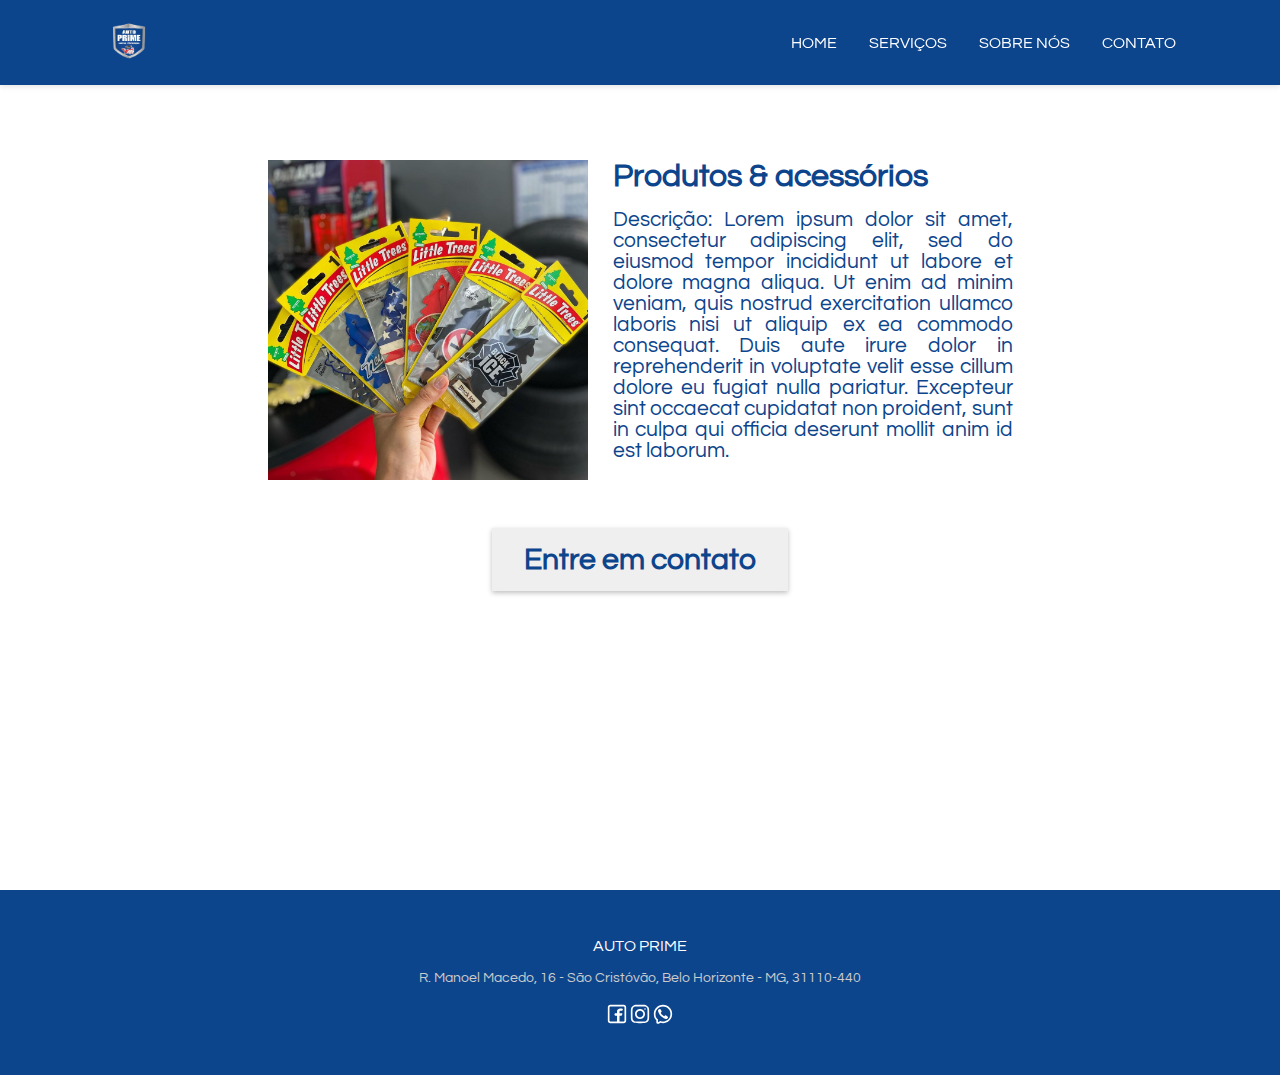
<file: services/produtos.html>
<!DOCTYPE html>
<html lang="pt-BR">
<head>
    <meta charset="UTF-8">
    <meta name="viewport" content="width=device-width, initial-scale=1.0">
    <title>Auto Prime - Excelência em cada detalhe</title>
    <link href="https://fonts.googleapis.com/css2?family=Questrial&display=swap" rel="stylesheet">
    <link href="https://fonts.googleapis.com/css2?family=Kumbh+Sans:wght@400;500;600;700&display=swap" rel="stylesheet">
    <link rel='shorcut icon' href="../resources/img/logo.png" type="image/x-icon">
    <link href="https://cdnjs.cloudflare.com/ajax/libs/font-awesome/6.0.0/css/all.min.css" rel="stylesheet">
    <link rel="stylesheet" href="../resources/css/index.css?v=<?= time() ?>">
</head>
<body>
    <header>
        <nav>
            <a href="../"><img src="../resources/img/logo.png" width="50px" alt="Logo"></a>
            <div class="hamburger-menu" onclick="toggleMenu()">
                <div class="bar"></div>
                <div class="bar"></div>
                <div class="bar"></div>
            </div>
            <div class="nav-links" id="navLinks">
                <a href="../index.html" onclick="closeMenu()">HOME</a>
                <a href="../services.html" onclick="closeMenu()">SERVIÇOS</a>
                <a href="../service.html" onclick="closeMenu()">SOBRE NÓS</a>
                <a href="../contact.html" onclick="closeMenu()">CONTATO</a>
            </div>
        </nav>
    </header>

    <section class="service" id="service">
        <div class="service-grid">
            <img src="../resources/img/servico_produtos_e_acesorios.jpg">
            <div class="service-p">
                <h1>Produtos & acessórios</h1>
                <p>Descrição: Lorem ipsum dolor sit amet, consectetur adipiscing elit, sed do eiusmod tempor incididunt ut labore et dolore magna aliqua. Ut enim ad minim veniam, quis nostrud exercitation ullamco laboris nisi ut aliquip ex ea commodo consequat. Duis aute irure dolor in reprehenderit in voluptate velit esse cillum dolore eu fugiat nulla pariatur. Excepteur sint occaecat cupidatat non proident, sunt in culpa qui officia deserunt mollit anim id est laborum.</p>
            </div>
        </div>
        <div class="section-button">
            <a href="contact.html"><button>Entre em contato</button></a>
         </div>
    </section>

    <footer>
        <div class="logo">AUTO PRIME</div>
        <div class="address">
            R. Manoel Macedo, 16 - São Cristóvão, Belo Horizonte - MG, 31110-440
        </div>
        <div class="social">
            <a target="_blank"  href="https://www.facebook.com/bhautoprime/"><img src="../resources/svg/facebook-svgrepo-com.svg"></a>
            <a target="_blank"  href="https://www.instagram.com/_autoprime/"><img src="../resources/svg/instagram-svgrepo-com.svg"></a>
            <a target="_blank"  href="https://api.whatsapp.com/send?phone=5531971520040&text=Olá%21+Tenho+interesse+em+um+dos+seus+produtos%2Fserviços...&fbclid=PAZXh0bgNhZW0CMTEAAaZslkuvorh8GtUOdG8eYzAE6QaVsUElSeN8qJ-w4eiecC7cbi_hsnzWYIs_aem_8wl4f2KpVG-vnjQx-TKd7w"><img src="../resources/svg/whatsapp-svgrepo-com.svg" target="_blank"></a>
        </div>
    </footer>
    <script src="../resources/js/index.js"></script>
</body>
</html>
</file>
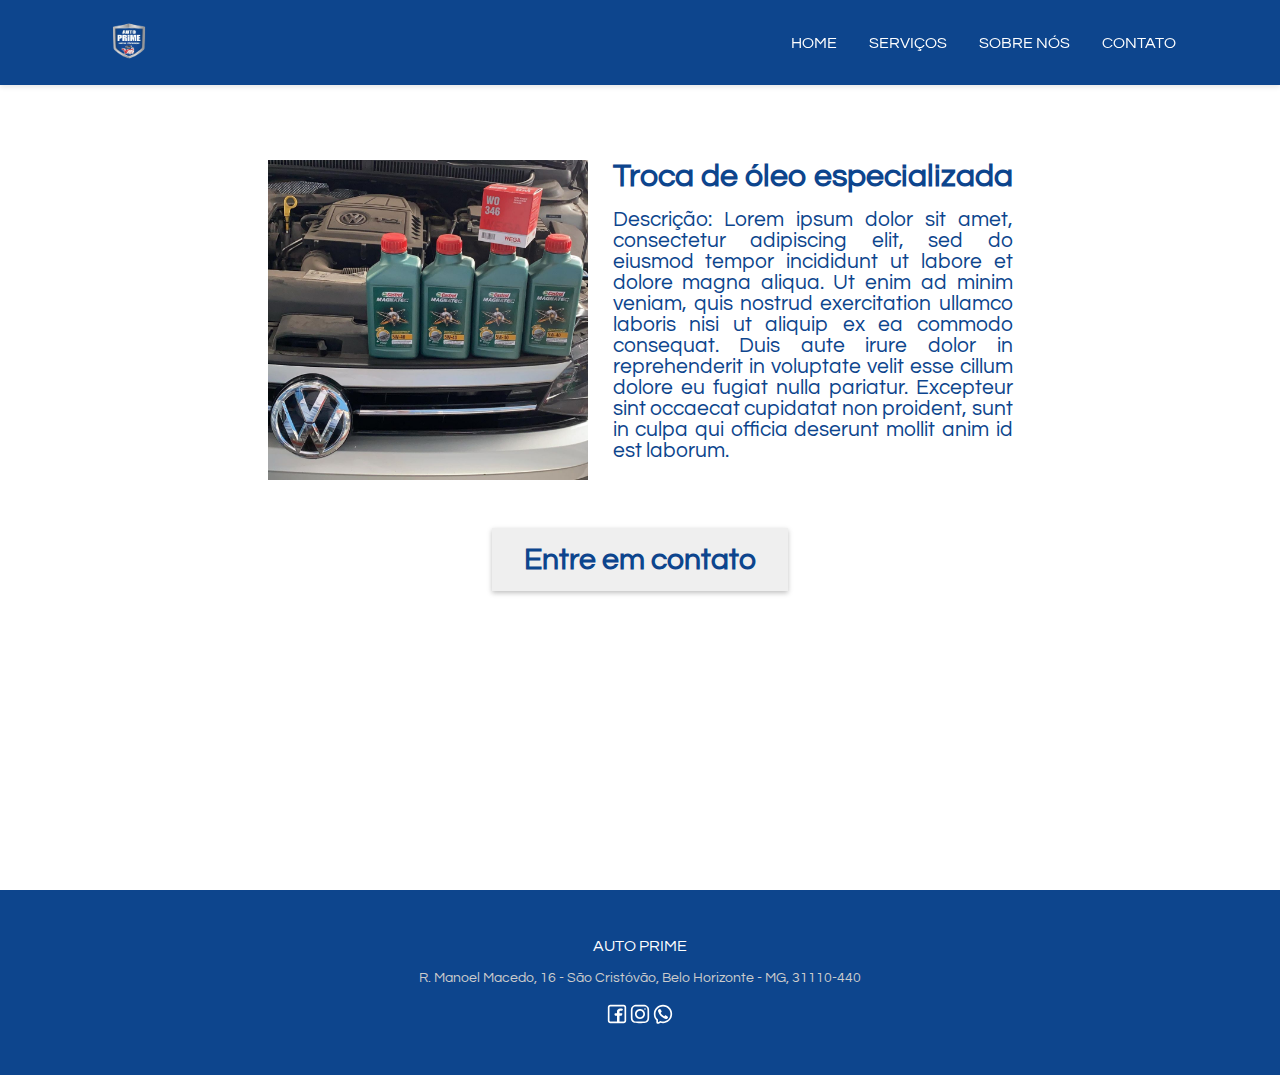
<file: services/troca.html>
<!DOCTYPE html>
<html lang="pt-BR">
<head>
    <meta charset="UTF-8">
    <meta name="viewport" content="width=device-width, initial-scale=1.0">
    <title>Auto Prime - Excelência em cada detalhe</title>
    <link href="https://fonts.googleapis.com/css2?family=Questrial&display=swap" rel="stylesheet">
    <link href="https://fonts.googleapis.com/css2?family=Kumbh+Sans:wght@400;500;600;700&display=swap" rel="stylesheet">
    <link rel='shorcut icon' href="../resources/img/logo.png" type="image/x-icon">
    <link href="https://cdnjs.cloudflare.com/ajax/libs/font-awesome/6.0.0/css/all.min.css" rel="stylesheet">
    <link rel="stylesheet" href="../resources/css/index.css?v=<?= time() ?>">
</head>
<body>
    <header>
        <nav>
            <a href="../"><img src="../resources/img/logo.png" width="50px" alt="Logo"></a>
            <div class="hamburger-menu" onclick="toggleMenu()">
                <div class="bar"></div>
                <div class="bar"></div>
                <div class="bar"></div>
            </div>
            <div class="nav-links" id="navLinks">
                <a href="../index.html" onclick="closeMenu()">HOME</a>
                <a href="../services.html" onclick="closeMenu()">SERVIÇOS</a>
                <a href="../service.html" onclick="closeMenu()">SOBRE NÓS</a>
                <a href="../contact.html" onclick="closeMenu()">CONTATO</a>
            </div>
        </nav>
    </header>

    <section class="service" id="service">
        <div class="service-grid">
            <img src="../resources/img/servico_troca_de_oleo.jpg">
            <div class="service-p">
                <h1>Troca de óleo especializada</h1>
                <p>Descrição: Lorem ipsum dolor sit amet, consectetur adipiscing elit, sed do eiusmod tempor incididunt ut labore et dolore magna aliqua. Ut enim ad minim veniam, quis nostrud exercitation ullamco laboris nisi ut aliquip ex ea commodo consequat. Duis aute irure dolor in reprehenderit in voluptate velit esse cillum dolore eu fugiat nulla pariatur. Excepteur sint occaecat cupidatat non proident, sunt in culpa qui officia deserunt mollit anim id est laborum.</p>
            </div>
        </div>
        <div class="section-button">
            <a href="contact.html"><button>Entre em contato</button></a>
         </div>
    </section>

    <footer>
        <div class="logo">AUTO PRIME</div>
        <div class="address">
            R. Manoel Macedo, 16 - São Cristóvão, Belo Horizonte - MG, 31110-440
        </div>
        <div class="social">
            <a target="_blank"  href="https://www.facebook.com/bhautoprime/"><img src="../resources/svg/facebook-svgrepo-com.svg"></a>
            <a target="_blank"  href="https://www.instagram.com/_autoprime/"><img src="../resources/svg/instagram-svgrepo-com.svg"></a>
            <a target="_blank"  href="https://api.whatsapp.com/send?phone=5531971520040&text=Olá%21+Tenho+interesse+em+um+dos+seus+produtos%2Fserviços...&fbclid=PAZXh0bgNhZW0CMTEAAaZslkuvorh8GtUOdG8eYzAE6QaVsUElSeN8qJ-w4eiecC7cbi_hsnzWYIs_aem_8wl4f2KpVG-vnjQx-TKd7w"><img src="../resources/svg/whatsapp-svgrepo-com.svg" target="_blank"></a>
        </div>
    </footer>
    <script src="../resources/js/index.js"></script>
</body>
</html>
</file>
<file: resources/css/index.css>
* {
    margin: 0;
    padding: 0;
    box-sizing: border-box;
    font-family: 'Questrial', sans-serif;
}

:root {
    --primary: #0D458D;
    --secondary: #ff4081;
    --light: #f5f5f5;
    --dark: #212121;
    --bg-oleo: linear-gradient(rgba(0,0,0,0.5), rgba(0,0,0,0.5)), url('../img/servico_troca_de_oleo.jpg');
    --bg-mecanica: linear-gradient(rgba(0,0,0,0.5), rgba(0,0,0,0.5)), url('../img/servico_mecanica.jpg');
    --bg-freios: linear-gradient(rgba(0,0,0,0.5), rgba(0,0,0,0.5)), url('../img/servico_freio_e_suspensao.jpg');
    --bg-estetica: linear-gradient(rgba(0,0,0,0.5), rgba(0,0,0,0.5)), url('../img/servico_limpeza_e_estetica.jpg');
    --bg-produto: linear-gradient(rgba(0,0,0,0.5), rgba(0,0,0,0.5)), url('../img/servico_produtos_e_acesorios.jpg');
}

header {
    background-color: #0D458D;
    position: fixed;
    width: 100%;
    top: 0;
    z-index: 1000;
    box-shadow: 0 2px 5px rgba(0,0,0,0.1);
}

nav {
    display: flex;
    justify-content: space-between;
    align-items: center;
    padding: 1rem 5%;
    max-width: 1200px;
    margin: 0 auto;
    position: relative;
}

.nav-links {
    display: flex;
    gap: 2rem;
}

.nav-links a {
    text-decoration: none;
    color: white;
    font-weight: 500;
    transition: color 0.3s;
}

.nav-links a:hover {
    color: #ddd;
}

.hamburger-menu {
    display: none;
    flex-direction: column;
    cursor: pointer;
}

.bar {
    width: 25px;
    height: 3px;
    background-color: white;
    margin: 3px 0;
    transition: 0.4s;
}

.hero {
    height: 50vh;
    background: linear-gradient(rgba(0,0,0,0.5), rgba(0,0,0,0.5)), url('../img/background.home.png') center/cover;
    background-attachment: fixed;
    display: flex;
    align-items: center;
    justify-content: center;
    text-align: center;
    color: white;
    padding: 0 1rem;
    margin-top: 60px;
}

.hero-page{
    height: 50vh;
    background: linear-gradient(rgba(0,0,0,0.5), rgba(0,0,0,0.5)), url('../img/background.home.png') center/cover;
    background-attachment: fixed;
    display: grid;
    flex-direction: column;
    align-items: center;
    justify-content: center;
    text-align: center;
    color: white;
    padding: 0 1rem;
    margin-top: 60px;
}

.hero-content-page{
    display: grid;
    grid-template-columns: 50% 50%;
}

.hero-page img{
    width: 10vw;
}

.hero-content-page h1 {
    font-family: 'Kumbh Sans', sans-serif;
    font-weight: 800;
    font-size: 4rem;
    margin-bottom: 1rem;
    display: flex;
    flex-direction: column; 
    justify-content: center;
    text-align: left;
}

.hero-autoprime-grid{
    display: grid;
    grid-template-columns: 90% 10%;
    justify-content: left;
}

.hero-autoprime{
    display: flex;
    flex-direction: column; 
    justify-content: center;
    text-align: left;
}

.hero-autoprime h2{
    font-size: 3rem;
}

.hero-autoprime h3{
    font-size: 2rem;
    font-weight: 300;
}

.hero-content h1 {
    font-family: 'Kumbh Sans', sans-serif;
    font-weight: 800;
    font-size: 4rem;
    margin-bottom: 1rem;
}

.hero-content p {
    font-size: 2.2rem;
    margin-bottom: 2rem;
}
.icons-container{
    display: flex;
    justify-content: center;
    gap: 10px;
}

.services {
    padding: 5rem 1rem;
    background-color: white;
}

.section-title {
    text-align: center;
    margin-bottom: 3rem;
}

.services-grid {
    display: grid;
    grid-template-columns: repeat(auto-fit, minmax(250px, 1fr));
    gap: 2rem;
    max-width: 1500px;
    margin: 0 auto;
}

.service-card{
    display: flex;
    align-items: center;
    justify-content: center;
    text-align: center;
    color: white;
    padding: 10rem 5rem;
    border-radius: 10px;
    transition: transform 0.3s;
    box-shadow: 0 2px 5px rgba(0,0,0,0.1);
    min-height: 200px;
    font-size: 1rem;
    background-size: cover !important;
    background-position: center !important;
    text-decoration: none;
}

.service-card:hover {
    transform: translateY(-5px);
    cursor: pointer;
}

.service-card i {
    font-size: 2.5rem;
    color: var(--primary);
    margin-bottom: 1rem;
}

.services-grid .service-card:nth-child(1) {
    background-image: var(--bg-oleo);
}

.services-grid .service-card:nth-child(2) {
    background-image: var(--bg-mecanica);
}

.services-grid .service-card:nth-child(3) {
    background-image: var(--bg-freios);
}

.services-grid .service-card:nth-child(4) {
    background-image: var(--bg-estetica);
}

.services-grid .service-card:nth-child(5) {
    background-image: var(--bg-produto);
}




.about {
    padding: 5rem 1rem;
    max-width: 1200px;
    margin: 0 auto;
}

.about-grid{
    display: flex;
    flex-direction: row;
    justify-content: center;
    gap: 25px;
}

.about-p{
    display: flex;
    flex-direction: column; 
    justify-content: center;
}
.about p{
    font-size: 1.3rem;
    text-align: justify;
    margin-bottom: 1rem;
}

.about img{
    width: 25vw;
}


.mission {
    padding: 6rem 1rem;
    background-color: var(--light);
    display: flex;
    justify-content: center;
    color: var(--primary);
}

.mission-grid{
    display: flex;
    flex-direction: row;
    justify-content: center;
    gap: 25px;
    max-width: 1200px;
}

.mission-p{
    display: flex;
    flex-direction: column; 
    justify-content: center;
}
.mission p{
    font-size: 1.3rem;
    text-align: justify;
    margin-bottom: 1rem;
}

.mission img{
    width: 25vw;
}

.service {
    padding: 5rem 1rem;
    max-width: 1200px;
    margin: 0 auto;
    height: 90vh;
    margin-top: 5rem;
}

.service-grid{
    display: flex;
    flex-direction: row;
    justify-content: center;
    gap: 25px;
}

.service-p{
    display: flex;
    flex-direction: column; 
    color: var(--primary);
}
.service p{
    font-size: 1.3rem;
    text-align: justify;
    width: 400px;
}
.service h1{
    margin-bottom: 1rem;
}
.service img{
    width: 25vw;
}
/* Features Section */
.features {
    padding: 5rem 1rem;
    background-color: var(--light);
}

.features-grid {
    display: grid;
    grid-template-columns: repeat(auto-fit, minmax(250px, 1fr));
    gap: 2rem;
    max-width: 1200px;
    margin: 0 auto;
}

.feature-card {
    text-align: center;
    padding: 2rem;
    transition: transform 0.3s;
    border-radius: 10px;
    box-shadow: 0 2px 5px rgba(0,0,0,0.1);
}
.feature-card:hover {
    transform: translateY(-5px);
    cursor: pointer;
}

.feature-card i {
    font-size: 2.5rem;
    color: var(--primary);
    margin-bottom: 1rem;
}

.testimonials {
    padding: 5rem 1rem;
}
.section-title {
    text-align: center;
    margin-bottom: 2rem;
}
.testimonials-container {
    max-width: 1200px;
    height: 250px;
    margin: 0 auto;
    overflow: hidden;
    position: relative;
}
.testimonials-grid {
    display: flex;
    transition: transform 0.3s ease;
    gap: 2rem;
    width: fit-content;
}
.testimonial-card {
    background: white;
    padding: 2rem;
    border-radius: 10px;
    box-shadow: 0 2px 5px rgba(0,0,0,0.1);
    transition: 0.3s;
    color: black;
    text-decoration: none;
    width: calc(50% - 1rem);
    flex-shrink: 0
}
.testimonial-card:hover {
    transform: translateY(-5px);
    cursor: pointer;
}
.testimonial-card p {
    font-style: italic;
    margin-bottom: 1rem;
    height: 50px;
    overflow: hidden;
}
.person-grid {
    display: flex;
    align-items: center;
    gap: 10px;
}
.person-grid img {
    width: 45px;
    height: 45px;
    border-radius: 50%;
    object-fit: cover;
}
.navigation-dots {
    display: flex;
    justify-content: center;
    margin-top: 1rem;
}
.dot {
    height: 10px;
    width: 10px;
    background-color: #bbb;
    border-radius: 50%;
    display: inline-block;
    margin: 0 5px;
    cursor: pointer;
}
.dot.active {
    background-color: #717171;
}

.loc {
    padding: 5rem 1rem;
    max-width: 1200px;
    margin: 0 auto;
}

.loc-grid{
    display: flex;
    flex-direction: row;
    justify-content: center;
    gap: 50px;
}

.loc-p{
    display: flex;
    flex-direction: column; 
    justify-content: center;
    width: 400px;
}
.loc p{
    font-size: 1.3rem;
    text-align: justify;
    margin-bottom: 1rem;
}

.loc img{
    width: 25vw;
}
iframe{
    width: 800px;
    height: 450px;
}

/* Footer */
footer {
    background-color: var(--primary);
    color: white;
    padding: 3rem 1rem;
    text-align: center;
}
.address {
    margin-top: 1rem;
    font-size: 0.9rem;
    color: #ccc;
}
.social{
    margin-top: 1.2rem;
}
.social img{
    width: 20px;
    color: white;
    transition: 0.3s;
}
.social img:hover{
    transform: translateY(-5px);
    cursor: pointer;
}

button{
    border: none;
    padding: 1rem 2rem;
    color: var(--primary);
    font-weight: 700;
    font-size: 30px;
    box-shadow: 0 2px 5px rgba(0,0,0,0.25);
    transition: 0.3s;
}
button:hover{
    transform: translateY(-5px);
    cursor: pointer;
}
.section-button {
    text-align: center;
    padding-top: 3rem;
}

@media (max-width: 768px) {
    .hamburger-menu {
        display: flex;
    }

    .nav-links {
        display: none;
        flex-direction: column;
        position: absolute;
        top: 100%;
        left: 0;
        width: 100%;
        background-color: rgba(13, 69, 141, 0.95);
        padding: 1rem;
        box-shadow: 0 2px 5px rgba(0,0,0,0.1);
    }

    .nav-links.active {
        display: flex;
    }

    .nav-links a {
        padding: 1rem 0;
        text-align: center;
    }

    .hero{
        background: linear-gradient(rgba(0,0,0,0.5), rgba(0,0,0,0.5)), url('../img/sobrenos_palio.jpg') center/cover;
    }
    .hero-page{
        background: linear-gradient(rgba(0,0,0,0.5), rgba(0,0,0,0.5)), url('../img/sobrenos_palio.jpg') center/cover;
    }

    .hero-content h1 {
        font-size: 2rem;
    }

    .hero-content-page h1 {
        font-size: 2rem;
    }

    .hero-autoprime-grid{
        display: none;
    }

    .hero-content-page{
        grid-template-columns: 100%;
    }
    
    .about img{
     display: none;
    }
    .mission img{
        display: none;
       }
       .loc-grid{
        flex-direction: column;
       }
       iframe{
        width: 100%;
    }
    .service-grid{
        flex-direction: column-reverse;
    }
    .service img{
        width: 400px;
        height: 300px;
        object-fit: cover;
    }
}

.hamburger-menu.active .bar:nth-child(1) {
    transform: rotate(-45deg) translate(-5px, 6px);
}

.hamburger-menu.active .bar:nth-child(2) {
    opacity: 0;
}

.hamburger-menu.active .bar:nth-child(3) {
    transform: rotate(45deg) translate(-5px, -6px);
}
</file>
